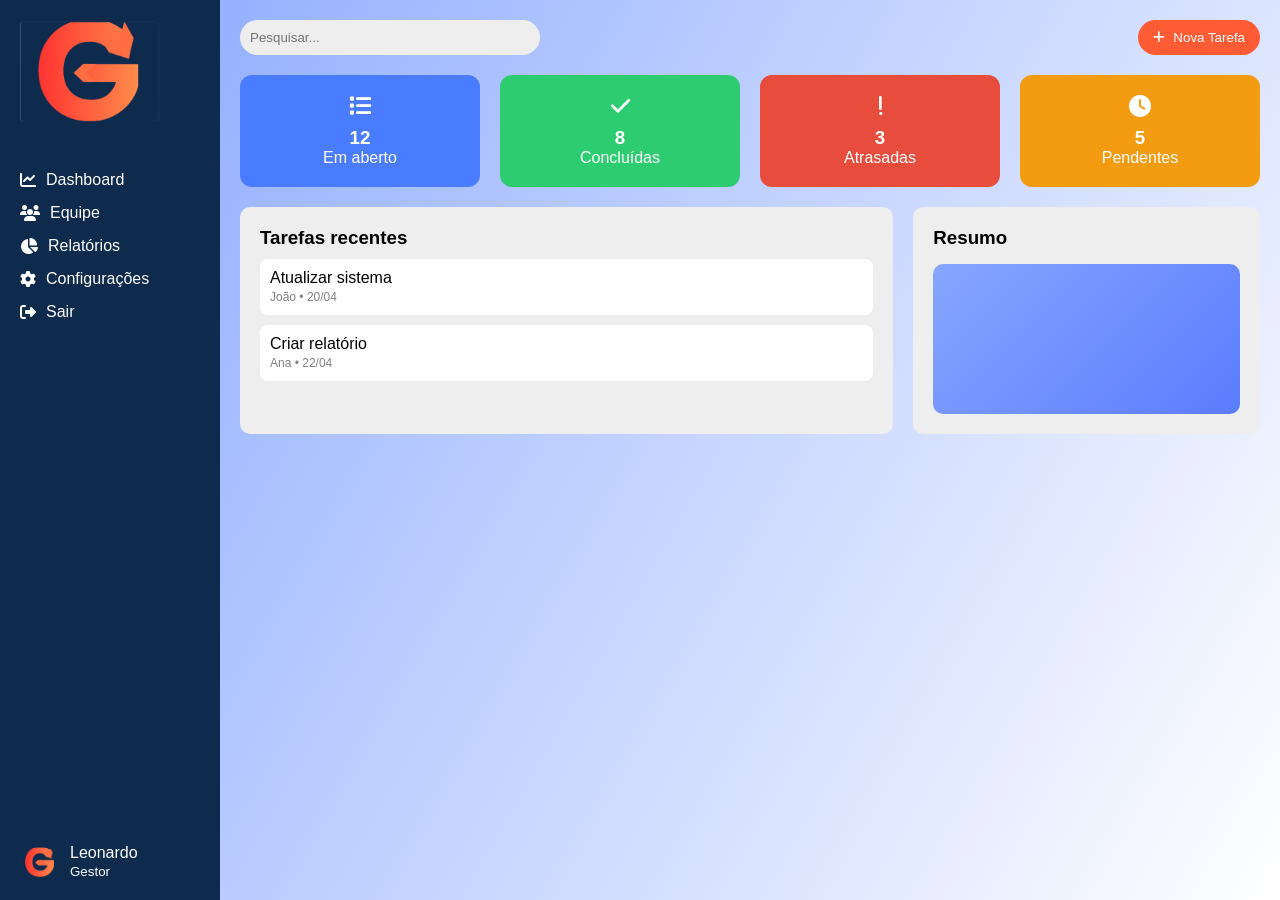
<file: index.html>
<!DOCTYPE html>
<html lang="pt-br">
<head>
<meta charset="UTF-8">
<title>Dashboard</title>

<link rel="stylesheet" href="css/style.css">
<link rel="icon" href="img/favicon.png">
<link rel="stylesheet" href="https://cdnjs.cloudflare.com/ajax/libs/font-awesome/6.5.0/css/all.min.css">

</head>
<body>

<div class="container">

    <div class="sidebar">
        <img src="img/favicon.png" class="logo-side">

        <ul>
            <li onclick="ir('index.html')"><i class="fa fa-chart-line"></i> Dashboard</li>
            <li onclick="ir('html/equipe.html')"><i class="fa fa-users"></i> Equipe</li>
            <li><i class="fa fa-chart-pie"></i> Relatórios</li>
            <li><i class="fa fa-gear"></i> Configurações</li>
            <li onclick="logout()"><i class="fa fa-right-from-bracket"></i> Sair</li>
        </ul>

        <div class="user-box">
            <img src="img/favicon.png">
            <div>
                <p>Leonardo</p>
                <small>Gestor</small>
            </div>
        </div>
    </div>

    <div class="main">

        <div class="topbar">
            <input class="search" placeholder="Pesquisar...">
            <button class="btn"><i class="fa fa-plus"></i> Nova Tarefa</button>
        </div>

        <div class="cards">

            <div class="card blue">
                <i class="fa fa-list"></i>
                <h3>12</h3>
                <p>Em aberto</p>
            </div>

            <div class="card green">
                <i class="fa fa-check"></i>
                <h3>8</h3>
                <p>Concluídas</p>
            </div>

            <div class="card red">
                <i class="fa fa-exclamation"></i>
                <h3>3</h3>
                <p>Atrasadas</p>
            </div>

            <div class="card orange">
                <i class="fa fa-clock"></i>
                <h3>5</h3>
                <p>Pendentes</p>
            </div>

        </div>

        <div class="flex">

            <div class="table">
                <h3>Tarefas recentes</h3>

                <div class="task">
                    <p>Atualizar sistema</p>
                    <span>João • 20/04</span>
                </div>

                <div class="task">
                    <p>Criar relatório</p>
                    <span>Ana • 22/04</span>
                </div>

            </div>

            <div class="side-box">
                <h3>Resumo</h3>
                <div class="chart"></div>
            </div>

        </div>

    </div>

</div>

<script>
function ir(pagina) {
    window.location.href = pagina;
}
</script>

<script>
function logout() {
    localStorage.removeItem("logado"); // apaga sessão
    window.location.href = "html/login.html"; // volta pro login
}
</script>

</body>
</html>
</file>
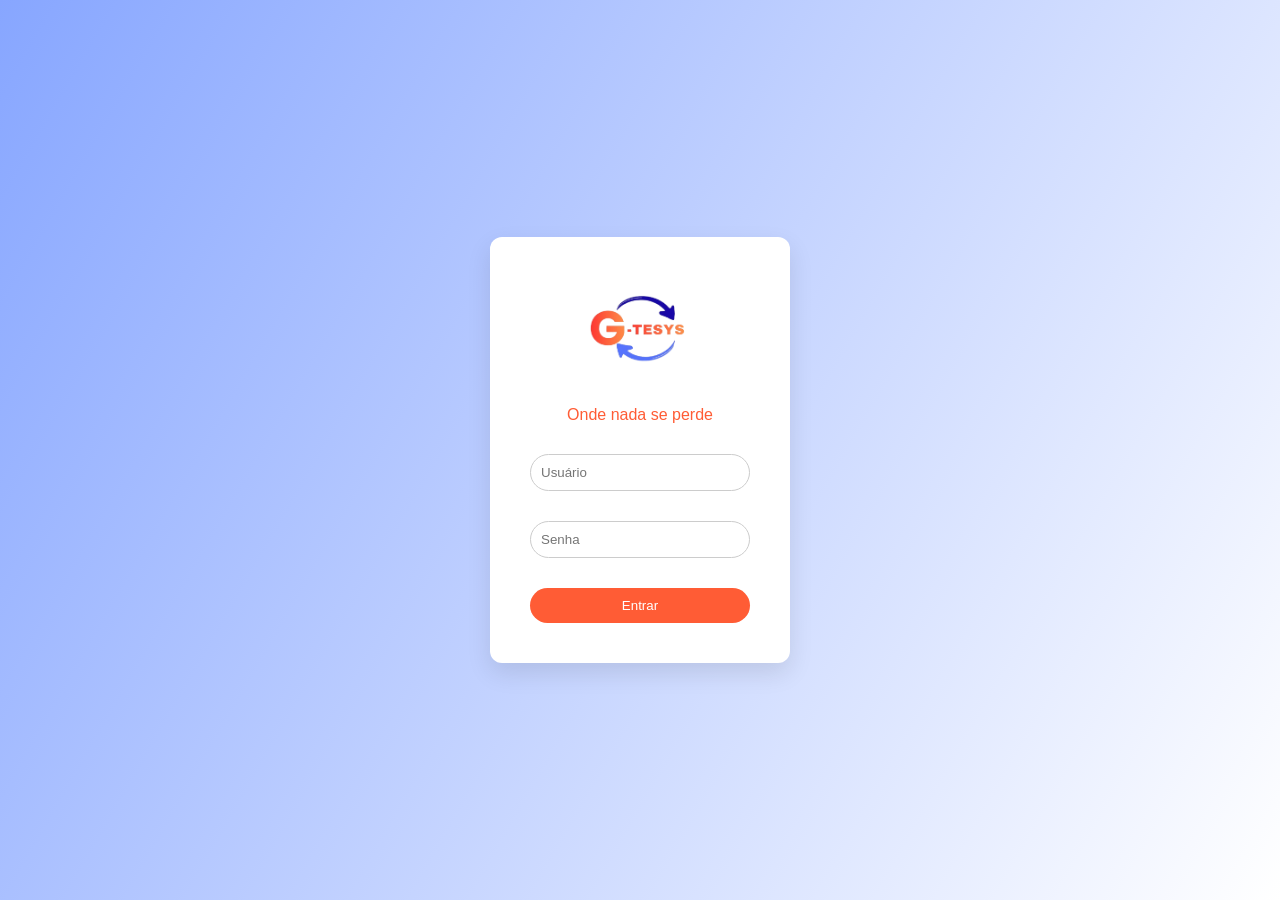
<file: html/login.html>
<!DOCTYPE html>
<html lang="pt-br">
<head>
<meta charset="UTF-8">
<title>Login</title>

<link rel="stylesheet" href="../css/style.css">
<link rel="icon" href="../img/favicon.png">
</head>
<body>

<div class="login-container">

    <div class="login-box">

        <!-- LOGO -->
        <img src="../img/logo.png" alt="Logo" class="logo-img">

        <p class="subtitle">Onde nada se perde</p>

        <!-- USUÁRIO -->
        <div class="input-box">
            <i class="fa fa-user"></i>
            <input type="text" id="usuario" placeholder="Usuário">
        </div>

        <!-- SENHA -->
        <div class="input-box">
            <i class="fa fa-lock"></i>
            <input type="password" id="senha" placeholder="Senha">
        </div>

        <!-- BOTÃO -->
        <button onclick="login()">Entrar</button>

        <!-- MENSAGEM DE ERRO -->
        <p id="erro" style="color:red; margin-top:10px; display:none;">
            Usuário ou senha inválidos
        </p>

    </div>

</div>

<script>

function login() {
    const user = document.getElementById("usuario").value;
    const pass = document.getElementById("senha").value;

    // LOGIN SIMPLES (depois você pode ligar com banco)
    if (user === "adm" && pass === "123") {

        localStorage.setItem("logado", "true");

        window.location.href = "../index.html";

    } else {
        document.getElementById("erro").style.display = "block";
    }
}

</script>

</body>
</html>
</file>
<file: css/style.css>
* {
    margin: 0;
    padding: 0;
    box-sizing: border-box;
    font-family: Arial, Helvetica, sans-serif;
}

body {
    background: linear-gradient(120deg, #87a6ff, #ffffff);
}

/* LOGIN */
.login-container {
    height: 100vh;
    display: flex;
    justify-content: center;
    align-items: center;
}

.input-box {
    position: relative;
    margin: 10px 0;
}

.input-box i {
    position: absolute;
    left: 15px;
    top: 50%;
    transform: translateY(-50%);
    color: #999;
}

.input-box input {
    width: 100%;
    padding: 10px 10px 10px 40px;
    border-radius: 20px;
    border: 1px solid #ccc;
}

.input-box input:focus {
    outline: none;
    border: 1px solid #87a6ff;
}

.login-box {
    background: #ffffff;
    padding: 40px;
    border-radius: 12px;
    text-align: center;
    width: 300px;
    box-shadow: 0 10px 25px rgba(0,0,0,0.1);
}

.logo {
    font-size: 28px;
    font-weight: bold;
    color: #ff5c35;
}

.subtitle {
    margin: 10px 0 20px;
    color: #ff5c35;
}

.login-box input {
    width: 100%;
    padding: 10px;
    margin: 10px 0;
    border-radius: 20px;
    border: 1px solid #ccc;
}

.login-box button {
    margin-top: 10px;
    padding: 10px;
    width: 100%;
    background: #ff5c35;
    border: none;
    color: white;
    border-radius: 20px;
    cursor: pointer;
}

.container {
    display: flex;
}

.sidebar {
    width: 220px;
    height: 100vh;
    background: #0e2a4d;
    color: white;
    padding: 20px;
}

.sidebar h2 {
    color: #ff5c35;
    margin-bottom: 30px;
}

.sidebar ul {
    list-style: none;
}

.sidebar li {
    margin: 15px 0;
    cursor: pointer;
}

.user-box {
    position: absolute;
    bottom: 20px;
    left: 20px;
}

/* MAIN */
.main {
    flex: 1;
    padding: 20px;
}

.topbar {
    display: flex;
    justify-content: space-between;
    margin-bottom: 20px;
}

.search {
    width: 300px;
    padding: 10px;
    border-radius: 20px;
    border: none;
    background: #ddd;
}

.btn {
    background: #ff5c35;
    color: white;
    border: none;
    padding: 10px 15px;
    border-radius: 20px;
    cursor: pointer;
}

.cards {
    display: flex;
    gap: 20px;
    margin-bottom: 20px;
}

.card {
    flex: 1;
    background: #eee;
    padding: 30px;
    border-radius: 10px;
    text-align: center;
}

.table {
    background: #eee;
    padding: 20px;
    border-radius: 10px;
    flex: 2;
}

.flex {
    display: flex;
    gap: 20px;
}

.side-box {
    flex: 1;
    background: #eee;
    border-radius: 10px;
    padding: 20px;
}

.logo-img {
    width: 120px;
    margin-bottom: 10px;
}


/* LOGO SIDEBAR */
.logo-side {
    width: 140px;
    margin-bottom: 30px;
}

/* SIDEBAR ÍCONES */
.sidebar li {
    display: flex;
    align-items: center;
    gap: 10px;
    margin: 15px 0;
    cursor: pointer;
    transition: 0.3s;
}

.sidebar li:hover {
    color: #ff5c35;
}

/* USER BOX */
.user-box {
    display: flex;
    align-items: center;
    gap: 10px;
}

.user-box img {
    width: 40px;
    border-radius: 50%;
}

/* CARDS MELHORADOS */
.card {
    flex: 1;
    padding: 20px;
    border-radius: 12px;
    color: white;
    text-align: center;
    transition: 0.3s;
    cursor: pointer;
}

.card i {
    font-size: 22px;
    margin-bottom: 10px;
}

/* CORES */
.blue { background: #4a7cff; }
.green { background: #2ecc71; }
.red { background: #e74c3c; }
.orange { background: #f39c12; }

/* HOVER */
.card:hover {
    transform: translateY(-5px);
    box-shadow: 0 10px 20px rgba(0,0,0,0.2);
}

/* TAREFAS */
.task {
    background: white;
    padding: 10px;
    margin-top: 10px;
    border-radius: 8px;
}

.task span {
    font-size: 12px;
    color: gray;
}

/* GRÁFICO FAKE */
.chart {
    height: 150px;
    border-radius: 10px;
    background: linear-gradient(135deg, #87a6ff, #5a7cff);
    margin-top: 15px;
}

/* BOTÃO MELHORADO */
.btn i {
    margin-right: 5px;
}

.btn:hover {
    opacity: 0.9;
}

/* SEARCH */
.search {
    background: #eee;
}

/* MEMBROS */
.member {
    display: flex;
    align-items: center;
    justify-content: space-between;
    background: white;
    padding: 10px;
    border-radius: 10px;
    margin-top: 10px;
    transition: 0.3s;
}

.member:hover {
    transform: scale(1.02);
    box-shadow: 0 5px 15px rgba(0,0,0,0.1);
}

.member img {
    width: 40px;
    border-radius: 50%;
    margin-right: 10px;
}

.member div {
    flex: 1;
    margin-left: 10px;
}

.member span {
    font-size: 12px;
    color: gray;
}

/* STATUS */
.status {
    padding: 5px 10px;
    border-radius: 20px;
    font-size: 12px;
    color: white;
}

.ativo { background: #2ecc71; }
.pausa { background: #f39c12; }
.inativo { background: #e74c3c; }

/* FILTROS */
.filter-btn {
    width: 100%;
    padding: 10px;
    margin-top: 10px;
    border: none;
    border-radius: 20px;
    background: #ddd;
    cursor: pointer;
    transition: 0.3s;
}

.filter-btn:hover {
    background: #87a6ff;
    color: white;
}
</file>
